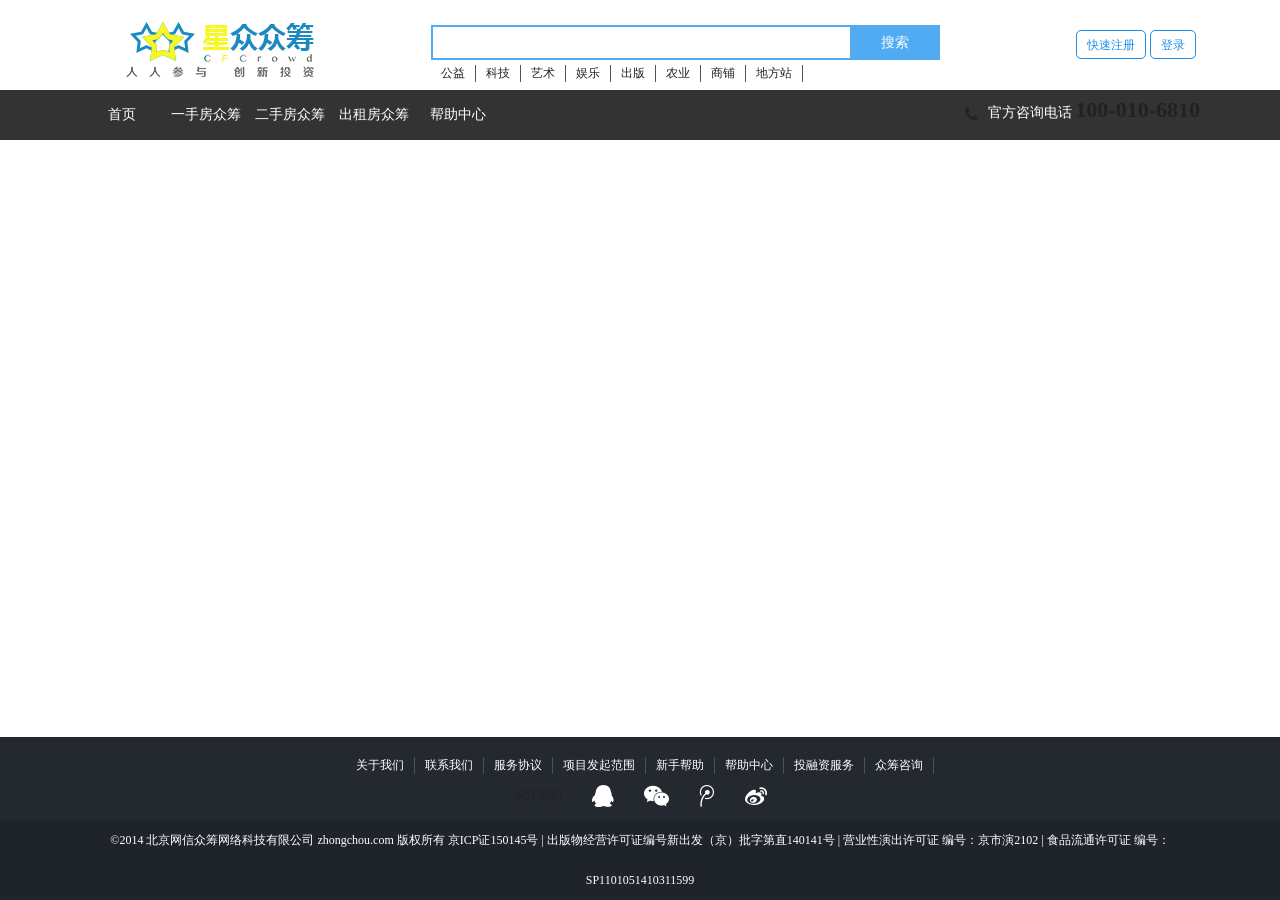
<file: index.html>
<!doctype html>
<html>
<head>
<meta charset="utf-8">
<meta name="viewport" content="width=device-width, initial-scale=1, maximum-scale=1, user-scalable=no">
<title>星众筹</title>
<script src="bin/jquery.js"></script>
<script src="bin/underscore.js"></script>
<script src="bin/config.js"></script>
<script src="bin/common.js"></script>
<script src="bin/route.js"></script>
<script src="bin/control.js"></script>
<script src="bin/api.js"></script>
<script type="text/javascript">
	var uuid=function(){
		return 'xxxxxxxx-xxxx-xxxx-yxxx-xxxxxxxxxxxx'.replace(/[xy]/g, function(c) {
	        var r = Math.random()*16|0, v = c == 'x' ? r : (r&0x3|0x8);
	        return (v.toString(16)).toUpperCase();
    	});
	}
</script>
<script src="include/cookies.min.js"></script>
<script src="include/moment.js"></script>
<script src="include/jquery.nivo.slider.js"></script>
<script src="include/jquery-ui/jquery-ui.min.js"></script>
<script src="include/jquery-ui/datepicker-zh-CN.js"></script>
<script src="include/webuploader.js"></script>
<script src="ueditor/ueditor.config.js"></script>
<script src="ueditor/ueditor.all.min.js"></script>
<script>app.route.init()</script>
<link href="css/common.css" rel="stylesheet" rev="stylesheet" type="text/css"/>
<link href="css/font-awesome.css" rel="stylesheet" rev="stylesheet" type="text/css"/>
<link href="css/webuploader.css" rel="stylesheet" rev="stylesheet" type="text/css"/>
<link href="include/jquery-ui/jquery-ui.min.css" rel="stylesheet" rev="stylesheet" type="text/css"/>
</head>

<body>
<div id="head">
	
</div>
<div id="middle">

</div>
<div id="foot">
	
</div>
<div id="loading"><span class="fa fa-spinner fa-spin"></span></div>
<div id="pop">
	
</div>
<div id="loadingBG"></div>
</body>


</html>
</file>
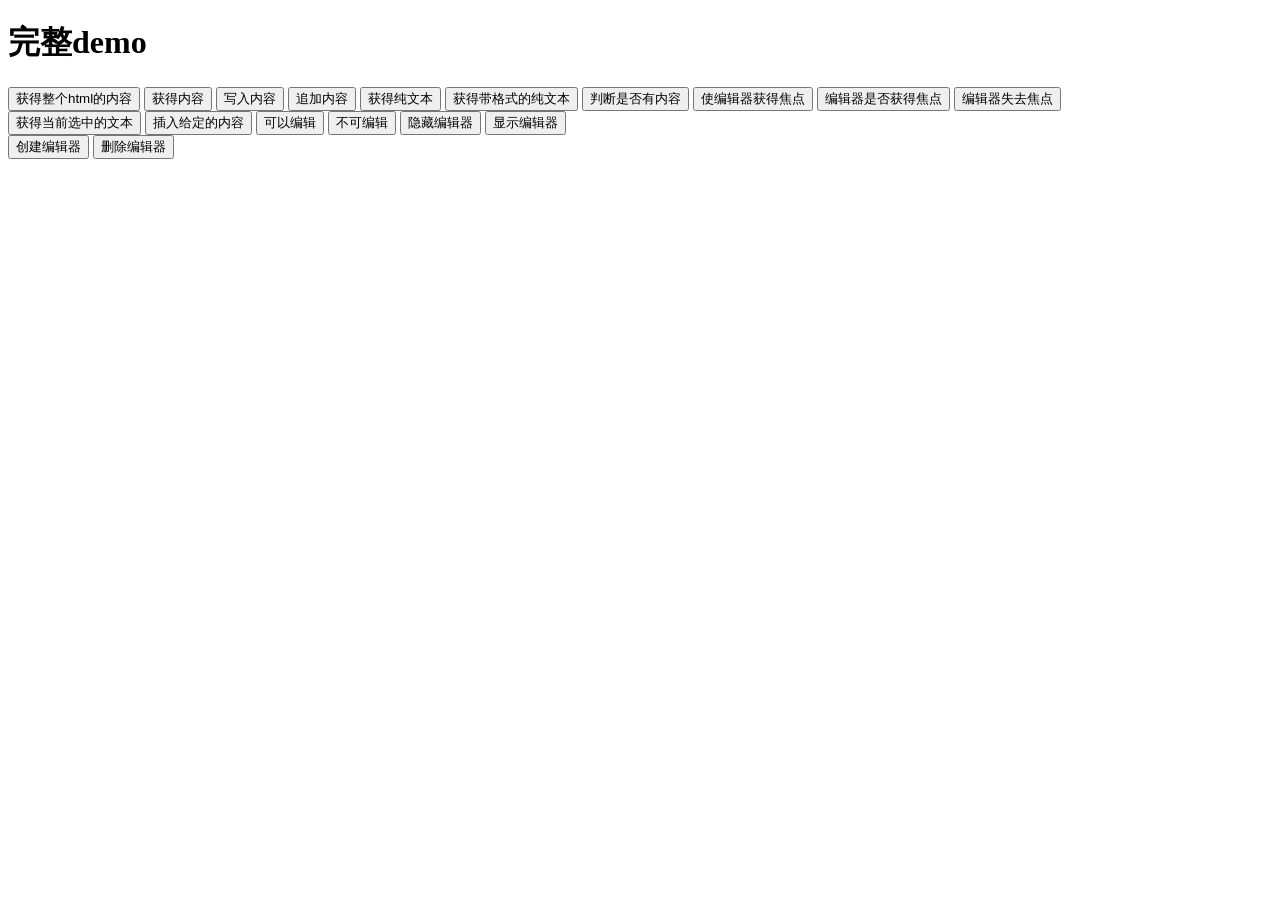
<file: ueditor/index.html>
<!DOCTYPE HTML PUBLIC "-//W3C//DTD HTML 4.01 Transitional//EN"
        "http://www.w3.org/TR/html4/loose.dtd">
<html>
<head>
    <title>完整demo</title>
    <meta http-equiv="Content-Type" content="text/html;charset=utf-8"/>
    <script type="text/javascript" charset="utf-8" src="ueditor.config.js"></script>
    <script type="text/javascript" charset="utf-8" src="ueditor.all.min.js"> </script>
    <style type="text/css">
        div{
            width:100%;
        }
    </style>
</head>
<body>
<div>
    <h1>完整demo</h1>
    <script id="editor" type="text/plain" style="width:1024px;height:500px;"></script>
</div>
<div id="btns">
    <div>
        <button onclick="getAllHtml()">获得整个html的内容</button>
        <button onclick="getContent()">获得内容</button>
        <button onclick="setContent()">写入内容</button>
        <button onclick="setContent(true)">追加内容</button>
        <button onclick="getContentTxt()">获得纯文本</button>
        <button onclick="getPlainTxt()">获得带格式的纯文本</button>
        <button onclick="hasContent()">判断是否有内容</button>
        <button onclick="setFocus()">使编辑器获得焦点</button>
        <button onmousedown="isFocus(event)">编辑器是否获得焦点</button>
        <button onmousedown="setblur(event)" >编辑器失去焦点</button>

    </div>
    <div>
        <button onclick="getText()">获得当前选中的文本</button>
        <button onclick="insertHtml()">插入给定的内容</button>
        <button id="enable" onclick="setEnabled()">可以编辑</button>
        <button onclick="setDisabled()">不可编辑</button>
        <button onclick=" UE.getEditor('editor').setHide()">隐藏编辑器</button>
        <button onclick=" UE.getEditor('editor').setShow()">显示编辑器</button>
    </div>

</div>
<div>
    <button onclick="createEditor()">
    创建编辑器</button>
    <button onclick="deleteEditor()">
    删除编辑器</button>
</div>

<script type="text/javascript">

    //实例化编辑器
    //建议使用工厂方法getEditor创建和引用编辑器实例，如果在某个闭包下引用该编辑器，直接调用UE.getEditor('editor')就能拿到相关的实例
    var ue = UE.getEditor('editor');


    function isFocus(e){
        alert(UE.getEditor('editor').isFocus());
        UE.dom.domUtils.preventDefault(e)
    }
    function setblur(e){
        UE.getEditor('editor').blur();
        UE.dom.domUtils.preventDefault(e)
    }
    function insertHtml() {
        var value = prompt('插入html代码', '');
        UE.getEditor('editor').execCommand('insertHtml', value)
    }
    function createEditor() {
        enableBtn();
        UE.getEditor('editor');
    }
    function getAllHtml() {
        alert(UE.getEditor('editor').getAllHtml())
    }
    function getContent() {
        var arr = [];
        arr.push("使用editor.getContent()方法可以获得编辑器的内容");
        arr.push("内容为：");
        arr.push(UE.getEditor('editor').getContent());
        alert(arr.join("\n"));
    }
    function getPlainTxt() {
        var arr = [];
        arr.push("使用editor.getPlainTxt()方法可以获得编辑器的带格式的纯文本内容");
        arr.push("内容为：");
        arr.push(UE.getEditor('editor').getPlainTxt());
        alert(arr.join('\n'))
    }
    function setContent(isAppendTo) {
        var arr = [];
        arr.push("使用editor.setContent('欢迎使用ueditor')方法可以设置编辑器的内容");
        UE.getEditor('editor').setContent('欢迎使用ueditor', isAppendTo);
        alert(arr.join("\n"));
    }
    function setDisabled() {
        UE.getEditor('editor').setDisabled('fullscreen');
        disableBtn("enable");
    }

    function setEnabled() {
        UE.getEditor('editor').setEnabled();
        enableBtn();
    }

    function getText() {
        //当你点击按钮时编辑区域已经失去了焦点，如果直接用getText将不会得到内容，所以要在选回来，然后取得内容
        var range = UE.getEditor('editor').selection.getRange();
        range.select();
        var txt = UE.getEditor('editor').selection.getText();
        alert(txt)
    }

    function getContentTxt() {
        var arr = [];
        arr.push("使用editor.getContentTxt()方法可以获得编辑器的纯文本内容");
        arr.push("编辑器的纯文本内容为：");
        arr.push(UE.getEditor('editor').getContentTxt());
        alert(arr.join("\n"));
    }
    function hasContent() {
        var arr = [];
        arr.push("使用editor.hasContents()方法判断编辑器里是否有内容");
        arr.push("判断结果为：");
        arr.push(UE.getEditor('editor').hasContents());
        alert(arr.join("\n"));
    }
    function setFocus() {
        UE.getEditor('editor').focus();
    }
    function deleteEditor() {
        disableBtn();
        UE.getEditor('editor').destroy();
    }
    function disableBtn(str) {
        var div = document.getElementById('btns');
        var btns = UE.dom.domUtils.getElementsByTagName(div, "button");
        for (var i = 0, btn; btn = btns[i++];) {
            if (btn.id == str) {
                UE.dom.domUtils.removeAttributes(btn, ["disabled"]);
            } else {
                btn.setAttribute("disabled", "true");
            }
        }
    }
    function enableBtn() {
        var div = document.getElementById('btns');
        var btns = UE.dom.domUtils.getElementsByTagName(div, "button");
        for (var i = 0, btn; btn = btns[i++];) {
            UE.dom.domUtils.removeAttributes(btn, ["disabled"]);
        }
    }
</script>
</body>
</html>
</file>
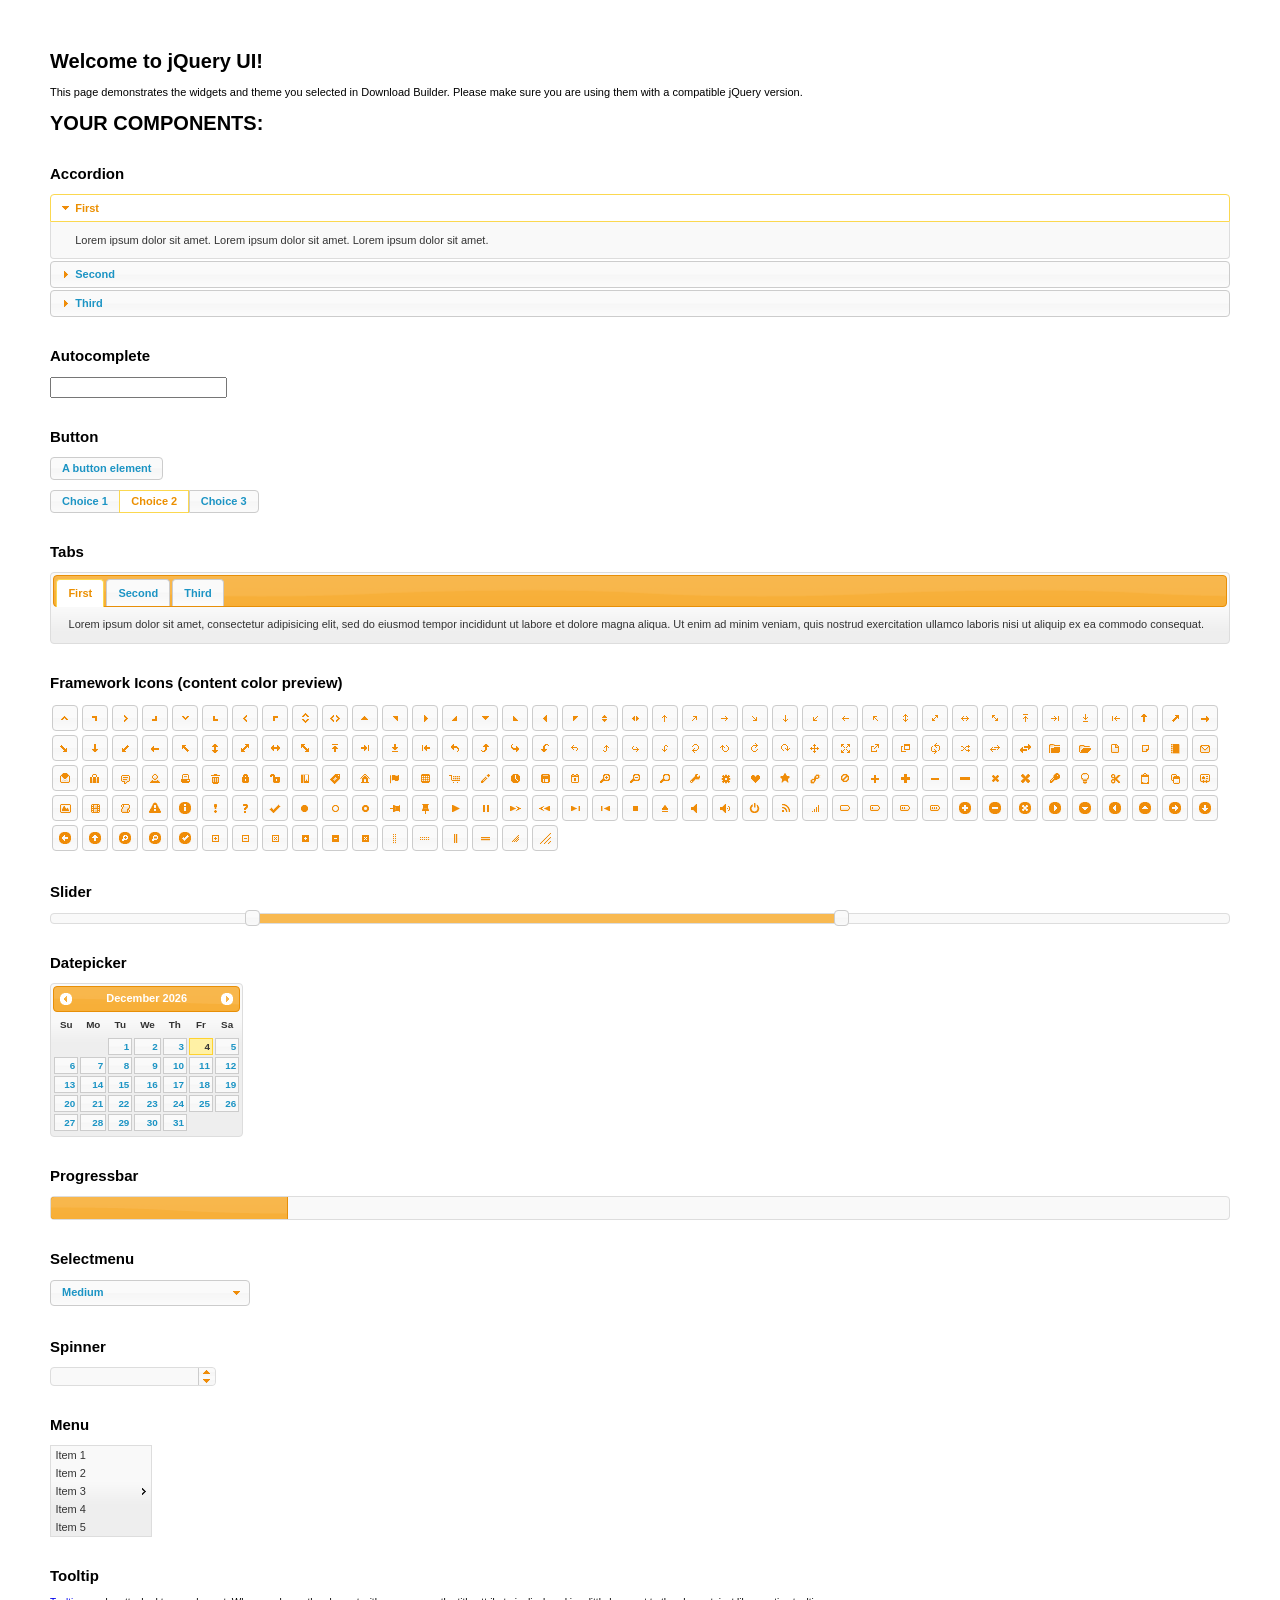
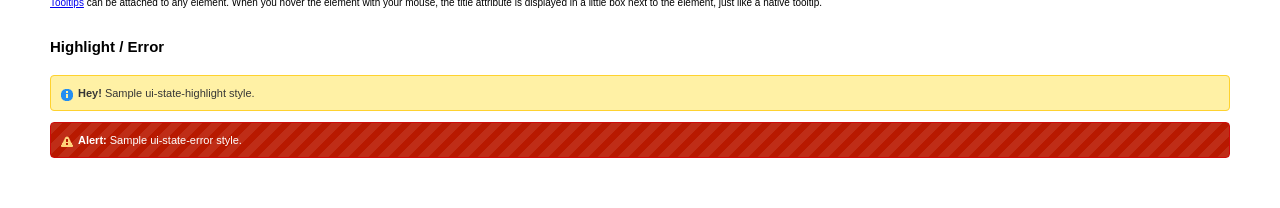
<file: include/jquery-ui/index.html>
<!doctype html>
<html lang="us">
<head>
	<meta charset="utf-8">
	<title>jQuery UI Example Page</title>
	<link href="jquery-ui.css" rel="stylesheet">
	<style>
	body{
		font: 62.5% "Trebuchet MS", sans-serif;
		margin: 50px;
	}
	.demoHeaders {
		margin-top: 2em;
	}
	#dialog-link {
		padding: .4em 1em .4em 20px;
		text-decoration: none;
		position: relative;
	}
	#dialog-link span.ui-icon {
		margin: 0 5px 0 0;
		position: absolute;
		left: .2em;
		top: 50%;
		margin-top: -8px;
	}
	#icons {
		margin: 0;
		padding: 0;
	}
	#icons li {
		margin: 2px;
		position: relative;
		padding: 4px 0;
		cursor: pointer;
		float: left;
		list-style: none;
	}
	#icons span.ui-icon {
		float: left;
		margin: 0 4px;
	}
	.fakewindowcontain .ui-widget-overlay {
		position: absolute;
	}
	select {
		width: 200px;
	}
	</style>
</head>
<body>

<h1>Welcome to jQuery UI!</h1>

<div class="ui-widget">
	<p>This page demonstrates the widgets and theme you selected in Download Builder. Please make sure you are using them with a compatible jQuery version.</p>
</div>

<h1>YOUR COMPONENTS:</h1>


<!-- Accordion -->
<h2 class="demoHeaders">Accordion</h2>
<div id="accordion">
	<h3>First</h3>
	<div>Lorem ipsum dolor sit amet. Lorem ipsum dolor sit amet. Lorem ipsum dolor sit amet.</div>
	<h3>Second</h3>
	<div>Phasellus mattis tincidunt nibh.</div>
	<h3>Third</h3>
	<div>Nam dui erat, auctor a, dignissim quis.</div>
</div>



<!-- Autocomplete -->
<h2 class="demoHeaders">Autocomplete</h2>
<div>
	<input id="autocomplete" title="type &quot;a&quot;">
</div>



<!-- Button -->
<h2 class="demoHeaders">Button</h2>
<button id="button">A button element</button>
<form style="margin-top: 1em;">
	<div id="radioset">
		<input type="radio" id="radio1" name="radio"><label for="radio1">Choice 1</label>
		<input type="radio" id="radio2" name="radio" checked="checked"><label for="radio2">Choice 2</label>
		<input type="radio" id="radio3" name="radio"><label for="radio3">Choice 3</label>
	</div>
</form>



<!-- Tabs -->
<h2 class="demoHeaders">Tabs</h2>
<div id="tabs">
	<ul>
		<li><a href="#tabs-1">First</a></li>
		<li><a href="#tabs-2">Second</a></li>
		<li><a href="#tabs-3">Third</a></li>
	</ul>
	<div id="tabs-1">Lorem ipsum dolor sit amet, consectetur adipisicing elit, sed do eiusmod tempor incididunt ut labore et dolore magna aliqua. Ut enim ad minim veniam, quis nostrud exercitation ullamco laboris nisi ut aliquip ex ea commodo consequat.</div>
	<div id="tabs-2">Phasellus mattis tincidunt nibh. Cras orci urna, blandit id, pretium vel, aliquet ornare, felis. Maecenas scelerisque sem non nisl. Fusce sed lorem in enim dictum bibendum.</div>
	<div id="tabs-3">Nam dui erat, auctor a, dignissim quis, sollicitudin eu, felis. Pellentesque nisi urna, interdum eget, sagittis et, consequat vestibulum, lacus. Mauris porttitor ullamcorper augue.</div>
</div>





<h2 class="demoHeaders">Framework Icons (content color preview)</h2>
<ul id="icons" class="ui-widget ui-helper-clearfix">
	<li class="ui-state-default ui-corner-all" title=".ui-icon-carat-1-n"><span class="ui-icon ui-icon-carat-1-n"></span></li>
	<li class="ui-state-default ui-corner-all" title=".ui-icon-carat-1-ne"><span class="ui-icon ui-icon-carat-1-ne"></span></li>
	<li class="ui-state-default ui-corner-all" title=".ui-icon-carat-1-e"><span class="ui-icon ui-icon-carat-1-e"></span></li>
	<li class="ui-state-default ui-corner-all" title=".ui-icon-carat-1-se"><span class="ui-icon ui-icon-carat-1-se"></span></li>
	<li class="ui-state-default ui-corner-all" title=".ui-icon-carat-1-s"><span class="ui-icon ui-icon-carat-1-s"></span></li>
	<li class="ui-state-default ui-corner-all" title=".ui-icon-carat-1-sw"><span class="ui-icon ui-icon-carat-1-sw"></span></li>
	<li class="ui-state-default ui-corner-all" title=".ui-icon-carat-1-w"><span class="ui-icon ui-icon-carat-1-w"></span></li>
	<li class="ui-state-default ui-corner-all" title=".ui-icon-carat-1-nw"><span class="ui-icon ui-icon-carat-1-nw"></span></li>
	<li class="ui-state-default ui-corner-all" title=".ui-icon-carat-2-n-s"><span class="ui-icon ui-icon-carat-2-n-s"></span></li>
	<li class="ui-state-default ui-corner-all" title=".ui-icon-carat-2-e-w"><span class="ui-icon ui-icon-carat-2-e-w"></span></li>
	<li class="ui-state-default ui-corner-all" title=".ui-icon-triangle-1-n"><span class="ui-icon ui-icon-triangle-1-n"></span></li>
	<li class="ui-state-default ui-corner-all" title=".ui-icon-triangle-1-ne"><span class="ui-icon ui-icon-triangle-1-ne"></span></li>
	<li class="ui-state-default ui-corner-all" title=".ui-icon-triangle-1-e"><span class="ui-icon ui-icon-triangle-1-e"></span></li>
	<li class="ui-state-default ui-corner-all" title=".ui-icon-triangle-1-se"><span class="ui-icon ui-icon-triangle-1-se"></span></li>
	<li class="ui-state-default ui-corner-all" title=".ui-icon-triangle-1-s"><span class="ui-icon ui-icon-triangle-1-s"></span></li>
	<li class="ui-state-default ui-corner-all" title=".ui-icon-triangle-1-sw"><span class="ui-icon ui-icon-triangle-1-sw"></span></li>
	<li class="ui-state-default ui-corner-all" title=".ui-icon-triangle-1-w"><span class="ui-icon ui-icon-triangle-1-w"></span></li>
	<li class="ui-state-default ui-corner-all" title=".ui-icon-triangle-1-nw"><span class="ui-icon ui-icon-triangle-1-nw"></span></li>
	<li class="ui-state-default ui-corner-all" title=".ui-icon-triangle-2-n-s"><span class="ui-icon ui-icon-triangle-2-n-s"></span></li>
	<li class="ui-state-default ui-corner-all" title=".ui-icon-triangle-2-e-w"><span class="ui-icon ui-icon-triangle-2-e-w"></span></li>
	<li class="ui-state-default ui-corner-all" title=".ui-icon-arrow-1-n"><span class="ui-icon ui-icon-arrow-1-n"></span></li>
	<li class="ui-state-default ui-corner-all" title=".ui-icon-arrow-1-ne"><span class="ui-icon ui-icon-arrow-1-ne"></span></li>
	<li class="ui-state-default ui-corner-all" title=".ui-icon-arrow-1-e"><span class="ui-icon ui-icon-arrow-1-e"></span></li>
	<li class="ui-state-default ui-corner-all" title=".ui-icon-arrow-1-se"><span class="ui-icon ui-icon-arrow-1-se"></span></li>
	<li class="ui-state-default ui-corner-all" title=".ui-icon-arrow-1-s"><span class="ui-icon ui-icon-arrow-1-s"></span></li>
	<li class="ui-state-default ui-corner-all" title=".ui-icon-arrow-1-sw"><span class="ui-icon ui-icon-arrow-1-sw"></span></li>
	<li class="ui-state-default ui-corner-all" title=".ui-icon-arrow-1-w"><span class="ui-icon ui-icon-arrow-1-w"></span></li>
	<li class="ui-state-default ui-corner-all" title=".ui-icon-arrow-1-nw"><span class="ui-icon ui-icon-arrow-1-nw"></span></li>
	<li class="ui-state-default ui-corner-all" title=".ui-icon-arrow-2-n-s"><span class="ui-icon ui-icon-arrow-2-n-s"></span></li>
	<li class="ui-state-default ui-corner-all" title=".ui-icon-arrow-2-ne-sw"><span class="ui-icon ui-icon-arrow-2-ne-sw"></span></li>
	<li class="ui-state-default ui-corner-all" title=".ui-icon-arrow-2-e-w"><span class="ui-icon ui-icon-arrow-2-e-w"></span></li>
	<li class="ui-state-default ui-corner-all" title=".ui-icon-arrow-2-se-nw"><span class="ui-icon ui-icon-arrow-2-se-nw"></span></li>
	<li class="ui-state-default ui-corner-all" title=".ui-icon-arrowstop-1-n"><span class="ui-icon ui-icon-arrowstop-1-n"></span></li>
	<li class="ui-state-default ui-corner-all" title=".ui-icon-arrowstop-1-e"><span class="ui-icon ui-icon-arrowstop-1-e"></span></li>
	<li class="ui-state-default ui-corner-all" title=".ui-icon-arrowstop-1-s"><span class="ui-icon ui-icon-arrowstop-1-s"></span></li>
	<li class="ui-state-default ui-corner-all" title=".ui-icon-arrowstop-1-w"><span class="ui-icon ui-icon-arrowstop-1-w"></span></li>
	<li class="ui-state-default ui-corner-all" title=".ui-icon-arrowthick-1-n"><span class="ui-icon ui-icon-arrowthick-1-n"></span></li>
	<li class="ui-state-default ui-corner-all" title=".ui-icon-arrowthick-1-ne"><span class="ui-icon ui-icon-arrowthick-1-ne"></span></li>
	<li class="ui-state-default ui-corner-all" title=".ui-icon-arrowthick-1-e"><span class="ui-icon ui-icon-arrowthick-1-e"></span></li>
	<li class="ui-state-default ui-corner-all" title=".ui-icon-arrowthick-1-se"><span class="ui-icon ui-icon-arrowthick-1-se"></span></li>
	<li class="ui-state-default ui-corner-all" title=".ui-icon-arrowthick-1-s"><span class="ui-icon ui-icon-arrowthick-1-s"></span></li>
	<li class="ui-state-default ui-corner-all" title=".ui-icon-arrowthick-1-sw"><span class="ui-icon ui-icon-arrowthick-1-sw"></span></li>
	<li class="ui-state-default ui-corner-all" title=".ui-icon-arrowthick-1-w"><span class="ui-icon ui-icon-arrowthick-1-w"></span></li>
	<li class="ui-state-default ui-corner-all" title=".ui-icon-arrowthick-1-nw"><span class="ui-icon ui-icon-arrowthick-1-nw"></span></li>
	<li class="ui-state-default ui-corner-all" title=".ui-icon-arrowthick-2-n-s"><span class="ui-icon ui-icon-arrowthick-2-n-s"></span></li>
	<li class="ui-state-default ui-corner-all" title=".ui-icon-arrowthick-2-ne-sw"><span class="ui-icon ui-icon-arrowthick-2-ne-sw"></span></li>
	<li class="ui-state-default ui-corner-all" title=".ui-icon-arrowthick-2-e-w"><span class="ui-icon ui-icon-arrowthick-2-e-w"></span></li>
	<li class="ui-state-default ui-corner-all" title=".ui-icon-arrowthick-2-se-nw"><span class="ui-icon ui-icon-arrowthick-2-se-nw"></span></li>
	<li class="ui-state-default ui-corner-all" title=".ui-icon-arrowthickstop-1-n"><span class="ui-icon ui-icon-arrowthickstop-1-n"></span></li>
	<li class="ui-state-default ui-corner-all" title=".ui-icon-arrowthickstop-1-e"><span class="ui-icon ui-icon-arrowthickstop-1-e"></span></li>
	<li class="ui-state-default ui-corner-all" title=".ui-icon-arrowthickstop-1-s"><span class="ui-icon ui-icon-arrowthickstop-1-s"></span></li>
	<li class="ui-state-default ui-corner-all" title=".ui-icon-arrowthickstop-1-w"><span class="ui-icon ui-icon-arrowthickstop-1-w"></span></li>
	<li class="ui-state-default ui-corner-all" title=".ui-icon-arrowreturnthick-1-w"><span class="ui-icon ui-icon-arrowreturnthick-1-w"></span></li>
	<li class="ui-state-default ui-corner-all" title=".ui-icon-arrowreturnthick-1-n"><span class="ui-icon ui-icon-arrowreturnthick-1-n"></span></li>
	<li class="ui-state-default ui-corner-all" title=".ui-icon-arrowreturnthick-1-e"><span class="ui-icon ui-icon-arrowreturnthick-1-e"></span></li>
	<li class="ui-state-default ui-corner-all" title=".ui-icon-arrowreturnthick-1-s"><span class="ui-icon ui-icon-arrowreturnthick-1-s"></span></li>
	<li class="ui-state-default ui-corner-all" title=".ui-icon-arrowreturn-1-w"><span class="ui-icon ui-icon-arrowreturn-1-w"></span></li>
	<li class="ui-state-default ui-corner-all" title=".ui-icon-arrowreturn-1-n"><span class="ui-icon ui-icon-arrowreturn-1-n"></span></li>
	<li class="ui-state-default ui-corner-all" title=".ui-icon-arrowreturn-1-e"><span class="ui-icon ui-icon-arrowreturn-1-e"></span></li>
	<li class="ui-state-default ui-corner-all" title=".ui-icon-arrowreturn-1-s"><span class="ui-icon ui-icon-arrowreturn-1-s"></span></li>
	<li class="ui-state-default ui-corner-all" title=".ui-icon-arrowrefresh-1-w"><span class="ui-icon ui-icon-arrowrefresh-1-w"></span></li>
	<li class="ui-state-default ui-corner-all" title=".ui-icon-arrowrefresh-1-n"><span class="ui-icon ui-icon-arrowrefresh-1-n"></span></li>
	<li class="ui-state-default ui-corner-all" title=".ui-icon-arrowrefresh-1-e"><span class="ui-icon ui-icon-arrowrefresh-1-e"></span></li>
	<li class="ui-state-default ui-corner-all" title=".ui-icon-arrowrefresh-1-s"><span class="ui-icon ui-icon-arrowrefresh-1-s"></span></li>
	<li class="ui-state-default ui-corner-all" title=".ui-icon-arrow-4"><span class="ui-icon ui-icon-arrow-4"></span></li>
	<li class="ui-state-default ui-corner-all" title=".ui-icon-arrow-4-diag"><span class="ui-icon ui-icon-arrow-4-diag"></span></li>
	<li class="ui-state-default ui-corner-all" title=".ui-icon-extlink"><span class="ui-icon ui-icon-extlink"></span></li>
	<li class="ui-state-default ui-corner-all" title=".ui-icon-newwin"><span class="ui-icon ui-icon-newwin"></span></li>
	<li class="ui-state-default ui-corner-all" title=".ui-icon-refresh"><span class="ui-icon ui-icon-refresh"></span></li>
	<li class="ui-state-default ui-corner-all" title=".ui-icon-shuffle"><span class="ui-icon ui-icon-shuffle"></span></li>
	<li class="ui-state-default ui-corner-all" title=".ui-icon-transfer-e-w"><span class="ui-icon ui-icon-transfer-e-w"></span></li>
	<li class="ui-state-default ui-corner-all" title=".ui-icon-transferthick-e-w"><span class="ui-icon ui-icon-transferthick-e-w"></span></li>
	<li class="ui-state-default ui-corner-all" title=".ui-icon-folder-collapsed"><span class="ui-icon ui-icon-folder-collapsed"></span></li>
	<li class="ui-state-default ui-corner-all" title=".ui-icon-folder-open"><span class="ui-icon ui-icon-folder-open"></span></li>
	<li class="ui-state-default ui-corner-all" title=".ui-icon-document"><span class="ui-icon ui-icon-document"></span></li>
	<li class="ui-state-default ui-corner-all" title=".ui-icon-document-b"><span class="ui-icon ui-icon-document-b"></span></li>
	<li class="ui-state-default ui-corner-all" title=".ui-icon-note"><span class="ui-icon ui-icon-note"></span></li>
	<li class="ui-state-default ui-corner-all" title=".ui-icon-mail-closed"><span class="ui-icon ui-icon-mail-closed"></span></li>
	<li class="ui-state-default ui-corner-all" title=".ui-icon-mail-open"><span class="ui-icon ui-icon-mail-open"></span></li>
	<li class="ui-state-default ui-corner-all" title=".ui-icon-suitcase"><span class="ui-icon ui-icon-suitcase"></span></li>
	<li class="ui-state-default ui-corner-all" title=".ui-icon-comment"><span class="ui-icon ui-icon-comment"></span></li>
	<li class="ui-state-default ui-corner-all" title=".ui-icon-person"><span class="ui-icon ui-icon-person"></span></li>
	<li class="ui-state-default ui-corner-all" title=".ui-icon-print"><span class="ui-icon ui-icon-print"></span></li>
	<li class="ui-state-default ui-corner-all" title=".ui-icon-trash"><span class="ui-icon ui-icon-trash"></span></li>
	<li class="ui-state-default ui-corner-all" title=".ui-icon-locked"><span class="ui-icon ui-icon-locked"></span></li>
	<li class="ui-state-default ui-corner-all" title=".ui-icon-unlocked"><span class="ui-icon ui-icon-unlocked"></span></li>
	<li class="ui-state-default ui-corner-all" title=".ui-icon-bookmark"><span class="ui-icon ui-icon-bookmark"></span></li>
	<li class="ui-state-default ui-corner-all" title=".ui-icon-tag"><span class="ui-icon ui-icon-tag"></span></li>
	<li class="ui-state-default ui-corner-all" title=".ui-icon-home"><span class="ui-icon ui-icon-home"></span></li>
	<li class="ui-state-default ui-corner-all" title=".ui-icon-flag"><span class="ui-icon ui-icon-flag"></span></li>
	<li class="ui-state-default ui-corner-all" title=".ui-icon-calculator"><span class="ui-icon ui-icon-calculator"></span></li>
	<li class="ui-state-default ui-corner-all" title=".ui-icon-cart"><span class="ui-icon ui-icon-cart"></span></li>
	<li class="ui-state-default ui-corner-all" title=".ui-icon-pencil"><span class="ui-icon ui-icon-pencil"></span></li>
	<li class="ui-state-default ui-corner-all" title=".ui-icon-clock"><span class="ui-icon ui-icon-clock"></span></li>
	<li class="ui-state-default ui-corner-all" title=".ui-icon-disk"><span class="ui-icon ui-icon-disk"></span></li>
	<li class="ui-state-default ui-corner-all" title=".ui-icon-calendar"><span class="ui-icon ui-icon-calendar"></span></li>
	<li class="ui-state-default ui-corner-all" title=".ui-icon-zoomin"><span class="ui-icon ui-icon-zoomin"></span></li>
	<li class="ui-state-default ui-corner-all" title=".ui-icon-zoomout"><span class="ui-icon ui-icon-zoomout"></span></li>
	<li class="ui-state-default ui-corner-all" title=".ui-icon-search"><span class="ui-icon ui-icon-search"></span></li>
	<li class="ui-state-default ui-corner-all" title=".ui-icon-wrench"><span class="ui-icon ui-icon-wrench"></span></li>
	<li class="ui-state-default ui-corner-all" title=".ui-icon-gear"><span class="ui-icon ui-icon-gear"></span></li>
	<li class="ui-state-default ui-corner-all" title=".ui-icon-heart"><span class="ui-icon ui-icon-heart"></span></li>
	<li class="ui-state-default ui-corner-all" title=".ui-icon-star"><span class="ui-icon ui-icon-star"></span></li>
	<li class="ui-state-default ui-corner-all" title=".ui-icon-link"><span class="ui-icon ui-icon-link"></span></li>
	<li class="ui-state-default ui-corner-all" title=".ui-icon-cancel"><span class="ui-icon ui-icon-cancel"></span></li>
	<li class="ui-state-default ui-corner-all" title=".ui-icon-plus"><span class="ui-icon ui-icon-plus"></span></li>
	<li class="ui-state-default ui-corner-all" title=".ui-icon-plusthick"><span class="ui-icon ui-icon-plusthick"></span></li>
	<li class="ui-state-default ui-corner-all" title=".ui-icon-minus"><span class="ui-icon ui-icon-minus"></span></li>
	<li class="ui-state-default ui-corner-all" title=".ui-icon-minusthick"><span class="ui-icon ui-icon-minusthick"></span></li>
	<li class="ui-state-default ui-corner-all" title=".ui-icon-close"><span class="ui-icon ui-icon-close"></span></li>
	<li class="ui-state-default ui-corner-all" title=".ui-icon-closethick"><span class="ui-icon ui-icon-closethick"></span></li>
	<li class="ui-state-default ui-corner-all" title=".ui-icon-key"><span class="ui-icon ui-icon-key"></span></li>
	<li class="ui-state-default ui-corner-all" title=".ui-icon-lightbulb"><span class="ui-icon ui-icon-lightbulb"></span></li>
	<li class="ui-state-default ui-corner-all" title=".ui-icon-scissors"><span class="ui-icon ui-icon-scissors"></span></li>
	<li class="ui-state-default ui-corner-all" title=".ui-icon-clipboard"><span class="ui-icon ui-icon-clipboard"></span></li>
	<li class="ui-state-default ui-corner-all" title=".ui-icon-copy"><span class="ui-icon ui-icon-copy"></span></li>
	<li class="ui-state-default ui-corner-all" title=".ui-icon-contact"><span class="ui-icon ui-icon-contact"></span></li>
	<li class="ui-state-default ui-corner-all" title=".ui-icon-image"><span class="ui-icon ui-icon-image"></span></li>
	<li class="ui-state-default ui-corner-all" title=".ui-icon-video"><span class="ui-icon ui-icon-video"></span></li>
	<li class="ui-state-default ui-corner-all" title=".ui-icon-script"><span class="ui-icon ui-icon-script"></span></li>
	<li class="ui-state-default ui-corner-all" title=".ui-icon-alert"><span class="ui-icon ui-icon-alert"></span></li>
	<li class="ui-state-default ui-corner-all" title=".ui-icon-info"><span class="ui-icon ui-icon-info"></span></li>
	<li class="ui-state-default ui-corner-all" title=".ui-icon-notice"><span class="ui-icon ui-icon-notice"></span></li>
	<li class="ui-state-default ui-corner-all" title=".ui-icon-help"><span class="ui-icon ui-icon-help"></span></li>
	<li class="ui-state-default ui-corner-all" title=".ui-icon-check"><span class="ui-icon ui-icon-check"></span></li>
	<li class="ui-state-default ui-corner-all" title=".ui-icon-bullet"><span class="ui-icon ui-icon-bullet"></span></li>
	<li class="ui-state-default ui-corner-all" title=".ui-icon-radio-off"><span class="ui-icon ui-icon-radio-off"></span></li>
	<li class="ui-state-default ui-corner-all" title=".ui-icon-radio-on"><span class="ui-icon ui-icon-radio-on"></span></li>
	<li class="ui-state-default ui-corner-all" title=".ui-icon-pin-w"><span class="ui-icon ui-icon-pin-w"></span></li>
	<li class="ui-state-default ui-corner-all" title=".ui-icon-pin-s"><span class="ui-icon ui-icon-pin-s"></span></li>
	<li class="ui-state-default ui-corner-all" title=".ui-icon-play"><span class="ui-icon ui-icon-play"></span></li>
	<li class="ui-state-default ui-corner-all" title=".ui-icon-pause"><span class="ui-icon ui-icon-pause"></span></li>
	<li class="ui-state-default ui-corner-all" title=".ui-icon-seek-next"><span class="ui-icon ui-icon-seek-next"></span></li>
	<li class="ui-state-default ui-corner-all" title=".ui-icon-seek-prev"><span class="ui-icon ui-icon-seek-prev"></span></li>
	<li class="ui-state-default ui-corner-all" title=".ui-icon-seek-end"><span class="ui-icon ui-icon-seek-end"></span></li>
	<li class="ui-state-default ui-corner-all" title=".ui-icon-seek-first"><span class="ui-icon ui-icon-seek-first"></span></li>
	<li class="ui-state-default ui-corner-all" title=".ui-icon-stop"><span class="ui-icon ui-icon-stop"></span></li>
	<li class="ui-state-default ui-corner-all" title=".ui-icon-eject"><span class="ui-icon ui-icon-eject"></span></li>
	<li class="ui-state-default ui-corner-all" title=".ui-icon-volume-off"><span class="ui-icon ui-icon-volume-off"></span></li>
	<li class="ui-state-default ui-corner-all" title=".ui-icon-volume-on"><span class="ui-icon ui-icon-volume-on"></span></li>
	<li class="ui-state-default ui-corner-all" title=".ui-icon-power"><span class="ui-icon ui-icon-power"></span></li>
	<li class="ui-state-default ui-corner-all" title=".ui-icon-signal-diag"><span class="ui-icon ui-icon-signal-diag"></span></li>
	<li class="ui-state-default ui-corner-all" title=".ui-icon-signal"><span class="ui-icon ui-icon-signal"></span></li>
	<li class="ui-state-default ui-corner-all" title=".ui-icon-battery-0"><span class="ui-icon ui-icon-battery-0"></span></li>
	<li class="ui-state-default ui-corner-all" title=".ui-icon-battery-1"><span class="ui-icon ui-icon-battery-1"></span></li>
	<li class="ui-state-default ui-corner-all" title=".ui-icon-battery-2"><span class="ui-icon ui-icon-battery-2"></span></li>
	<li class="ui-state-default ui-corner-all" title=".ui-icon-battery-3"><span class="ui-icon ui-icon-battery-3"></span></li>
	<li class="ui-state-default ui-corner-all" title=".ui-icon-circle-plus"><span class="ui-icon ui-icon-circle-plus"></span></li>
	<li class="ui-state-default ui-corner-all" title=".ui-icon-circle-minus"><span class="ui-icon ui-icon-circle-minus"></span></li>
	<li class="ui-state-default ui-corner-all" title=".ui-icon-circle-close"><span class="ui-icon ui-icon-circle-close"></span></li>
	<li class="ui-state-default ui-corner-all" title=".ui-icon-circle-triangle-e"><span class="ui-icon ui-icon-circle-triangle-e"></span></li>
	<li class="ui-state-default ui-corner-all" title=".ui-icon-circle-triangle-s"><span class="ui-icon ui-icon-circle-triangle-s"></span></li>
	<li class="ui-state-default ui-corner-all" title=".ui-icon-circle-triangle-w"><span class="ui-icon ui-icon-circle-triangle-w"></span></li>
	<li class="ui-state-default ui-corner-all" title=".ui-icon-circle-triangle-n"><span class="ui-icon ui-icon-circle-triangle-n"></span></li>
	<li class="ui-state-default ui-corner-all" title=".ui-icon-circle-arrow-e"><span class="ui-icon ui-icon-circle-arrow-e"></span></li>
	<li class="ui-state-default ui-corner-all" title=".ui-icon-circle-arrow-s"><span class="ui-icon ui-icon-circle-arrow-s"></span></li>
	<li class="ui-state-default ui-corner-all" title=".ui-icon-circle-arrow-w"><span class="ui-icon ui-icon-circle-arrow-w"></span></li>
	<li class="ui-state-default ui-corner-all" title=".ui-icon-circle-arrow-n"><span class="ui-icon ui-icon-circle-arrow-n"></span></li>
	<li class="ui-state-default ui-corner-all" title=".ui-icon-circle-zoomin"><span class="ui-icon ui-icon-circle-zoomin"></span></li>
	<li class="ui-state-default ui-corner-all" title=".ui-icon-circle-zoomout"><span class="ui-icon ui-icon-circle-zoomout"></span></li>
	<li class="ui-state-default ui-corner-all" title=".ui-icon-circle-check"><span class="ui-icon ui-icon-circle-check"></span></li>
	<li class="ui-state-default ui-corner-all" title=".ui-icon-circlesmall-plus"><span class="ui-icon ui-icon-circlesmall-plus"></span></li>
	<li class="ui-state-default ui-corner-all" title=".ui-icon-circlesmall-minus"><span class="ui-icon ui-icon-circlesmall-minus"></span></li>
	<li class="ui-state-default ui-corner-all" title=".ui-icon-circlesmall-close"><span class="ui-icon ui-icon-circlesmall-close"></span></li>
	<li class="ui-state-default ui-corner-all" title=".ui-icon-squaresmall-plus"><span class="ui-icon ui-icon-squaresmall-plus"></span></li>
	<li class="ui-state-default ui-corner-all" title=".ui-icon-squaresmall-minus"><span class="ui-icon ui-icon-squaresmall-minus"></span></li>
	<li class="ui-state-default ui-corner-all" title=".ui-icon-squaresmall-close"><span class="ui-icon ui-icon-squaresmall-close"></span></li>
	<li class="ui-state-default ui-corner-all" title=".ui-icon-grip-dotted-vertical"><span class="ui-icon ui-icon-grip-dotted-vertical"></span></li>
	<li class="ui-state-default ui-corner-all" title=".ui-icon-grip-dotted-horizontal"><span class="ui-icon ui-icon-grip-dotted-horizontal"></span></li>
	<li class="ui-state-default ui-corner-all" title=".ui-icon-grip-solid-vertical"><span class="ui-icon ui-icon-grip-solid-vertical"></span></li>
	<li class="ui-state-default ui-corner-all" title=".ui-icon-grip-solid-horizontal"><span class="ui-icon ui-icon-grip-solid-horizontal"></span></li>
	<li class="ui-state-default ui-corner-all" title=".ui-icon-gripsmall-diagonal-se"><span class="ui-icon ui-icon-gripsmall-diagonal-se"></span></li>
	<li class="ui-state-default ui-corner-all" title=".ui-icon-grip-diagonal-se"><span class="ui-icon ui-icon-grip-diagonal-se"></span></li>
</ul>


<!-- Slider -->
<h2 class="demoHeaders">Slider</h2>
<div id="slider"></div>



<!-- Datepicker -->
<h2 class="demoHeaders">Datepicker</h2>
<div id="datepicker"></div>



<!-- Progressbar -->
<h2 class="demoHeaders">Progressbar</h2>
<div id="progressbar"></div>



<!-- Progressbar -->
<h2 class="demoHeaders">Selectmenu</h2>
<select id="selectmenu">
	<option>Slower</option>
	<option>Slow</option>
	<option selected="selected">Medium</option>
	<option>Fast</option>
	<option>Faster</option>
</select>



<!-- Spinner -->
<h2 class="demoHeaders">Spinner</h2>
<input id="spinner">



<!-- Menu -->
<h2 class="demoHeaders">Menu</h2>
<ul style="width:100px;" id="menu">
	<li>Item 1</li>
	<li>Item 2</li>
	<li>Item 3
		<ul>
			<li>Item 3-1</li>
			<li>Item 3-2</li>
			<li>Item 3-3</li>
			<li>Item 3-4</li>
			<li>Item 3-5</li>
		</ul>
	</li>
	<li>Item 4</li>
	<li>Item 5</li>
</ul>



<!-- Tooltip -->
<h2 class="demoHeaders">Tooltip</h2>
<p id="tooltip">
	<a href="#" title="That&apos;s what this widget is">Tooltips</a> can be attached to any element. When you hover
the element with your mouse, the title attribute is displayed in a little box next to the element, just like a native tooltip.
</p>


<!-- Highlight / Error -->
<h2 class="demoHeaders">Highlight / Error</h2>
<div class="ui-widget">
	<div class="ui-state-highlight ui-corner-all" style="margin-top: 20px; padding: 0 .7em;">
		<p><span class="ui-icon ui-icon-info" style="float: left; margin-right: .3em;"></span>
		<strong>Hey!</strong> Sample ui-state-highlight style.</p>
	</div>
</div>
<br>
<div class="ui-widget">
	<div class="ui-state-error ui-corner-all" style="padding: 0 .7em;">
		<p><span class="ui-icon ui-icon-alert" style="float: left; margin-right: .3em;"></span>
		<strong>Alert:</strong> Sample ui-state-error style.</p>
	</div>
</div>

<script src="external/jquery/jquery.js"></script>
<script src="jquery-ui.js"></script>
<script>

$( "#accordion" ).accordion();



var availableTags = [
	"ActionScript",
	"AppleScript",
	"Asp",
	"BASIC",
	"C",
	"C++",
	"Clojure",
	"COBOL",
	"ColdFusion",
	"Erlang",
	"Fortran",
	"Groovy",
	"Haskell",
	"Java",
	"JavaScript",
	"Lisp",
	"Perl",
	"PHP",
	"Python",
	"Ruby",
	"Scala",
	"Scheme"
];
$( "#autocomplete" ).autocomplete({
	source: availableTags
});



$( "#button" ).button();
$( "#radioset" ).buttonset();



$( "#tabs" ).tabs();





$( "#datepicker" ).datepicker({
	inline: true
});



$( "#slider" ).slider({
	range: true,
	values: [ 17, 67 ]
});



$( "#progressbar" ).progressbar({
	value: 20
});



$( "#spinner" ).spinner();



$( "#menu" ).menu();



$( "#tooltip" ).tooltip();



$( "#selectmenu" ).selectmenu();


// Hover states on the static widgets
$( "#dialog-link, #icons li" ).hover(
	function() {
		$( this ).addClass( "ui-state-hover" );
	},
	function() {
		$( this ).removeClass( "ui-state-hover" );
	}
);
</script>
</body>
</html>
</file>
<file: css/common.css>
@charset "utf-8";
/* CSS Document */
*{
	padding:0px;
	margin:0px;
	outline:none;
	border:0px;
	box-sizing:border-box;
	text-decoration:none;
	color:#222;
}
#head{
	width:100%;
	position:fixed;
	top:0px;
	left:0px;
	z-index:1000;
	}
#foot{
	width:100%;
	position:fixed;
	bottom:0px;
	left:0px;
	z-index:1000;
	}
#middle{
	width:100%;
	padding-top:140px;
	padding-bottom:239px;
	}
#loadingBG{
	position:fixed;
	top:0px;
	left:0px;
	background-color:rgba(0,0,0,0.3);
	z-index:100;
	width:100%;
	height:100%;
	}
#loading{
	position:fixed;
	color:#FFFFFF;
	width:100%;
	text-align:center;
	z-index:101;
	}
#loading .fa{
	font-size:155px;
	color:#fff;}
#pop{
	position:fixed;
	top:auto;
	left:20%;
	width:60%;
	display:none;
	z-index:101;
	}
.clear{
	clear:both;}
</file>
<file: css/webuploader.css>
.webuploader-container {
	position: relative;
}
.webuploader-element-invisible {
	position: absolute !important;
	clip: rect(1px 1px 1px 1px); /* IE6, IE7 */
    clip: rect(1px,1px,1px,1px);
}
.webuploader-pick {
	position: relative;
	display: inline-block;
	cursor: pointer;
	color: #fff;
	text-align: center;
	border-radius: 3px;
	overflow: hidden;
}

.webuploader-pick-disable {
	opacity: 0.6;
	pointer-events:none;
}
</file>
